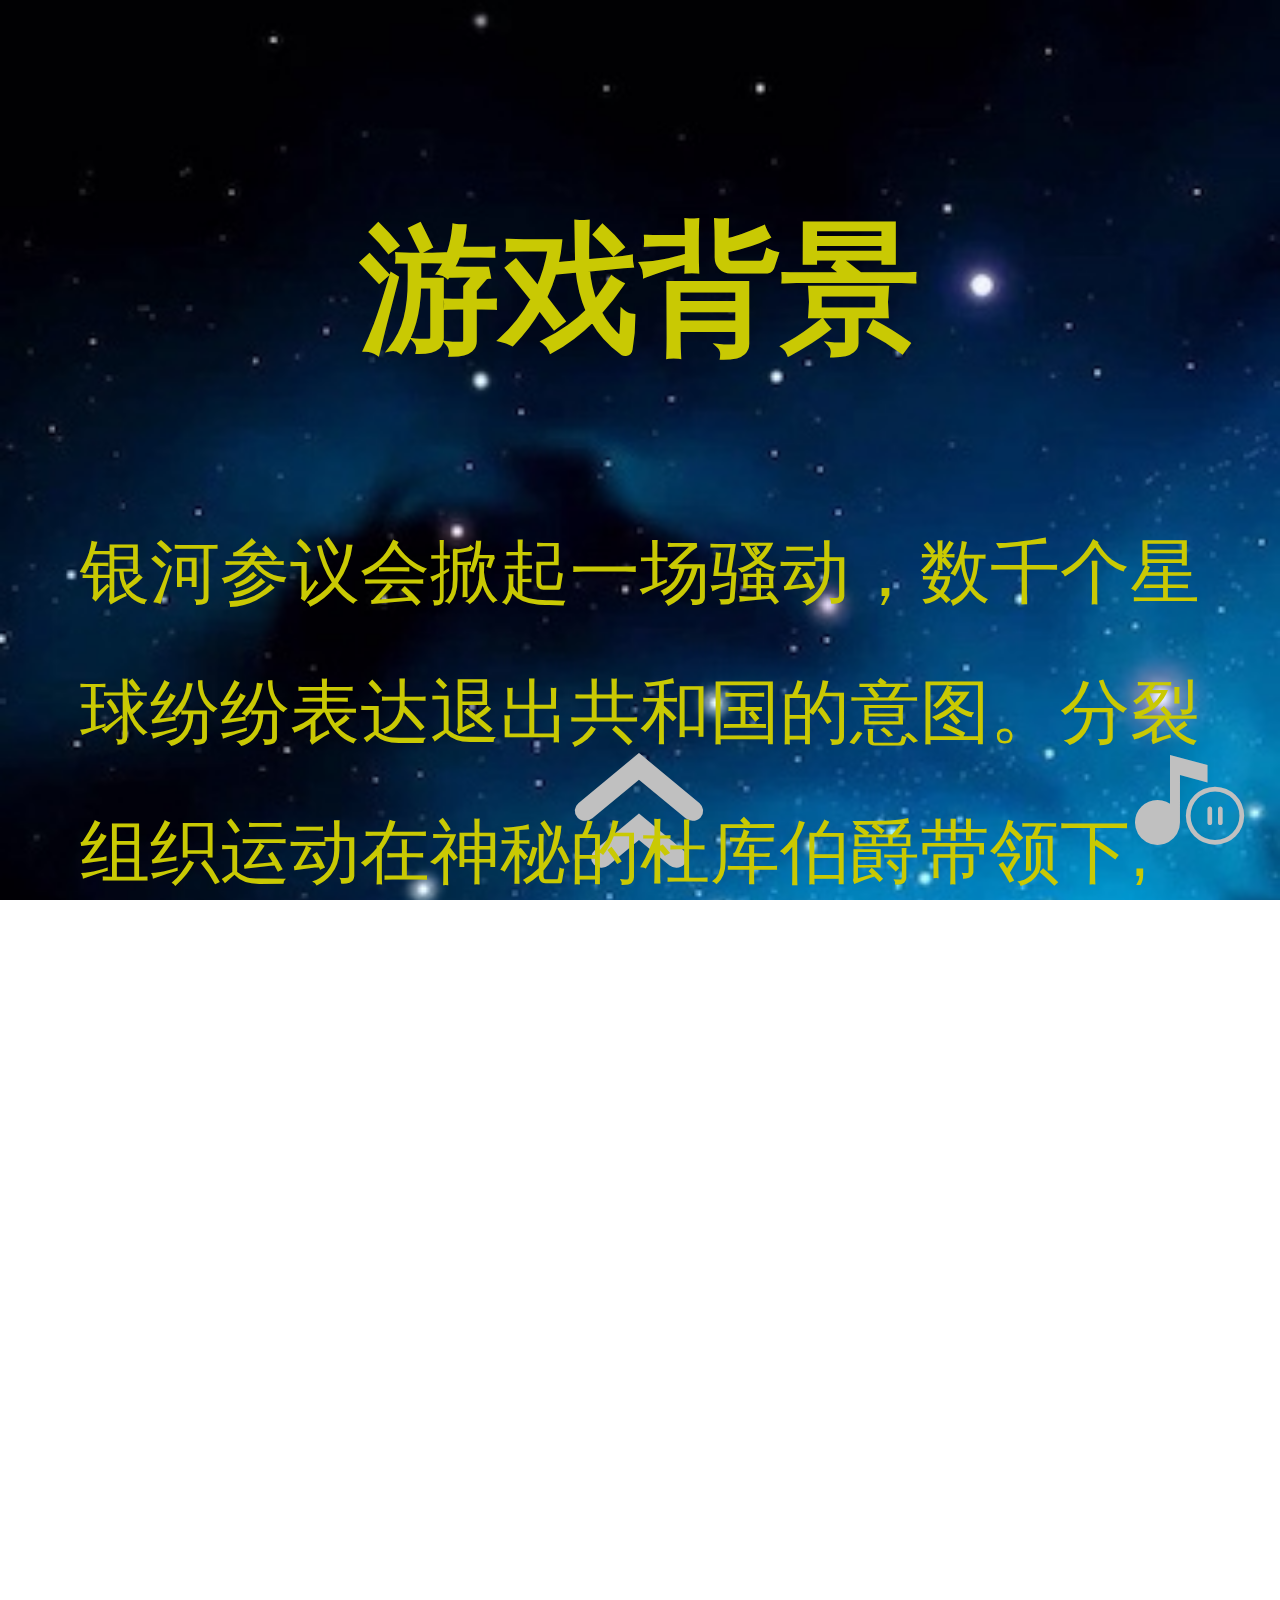
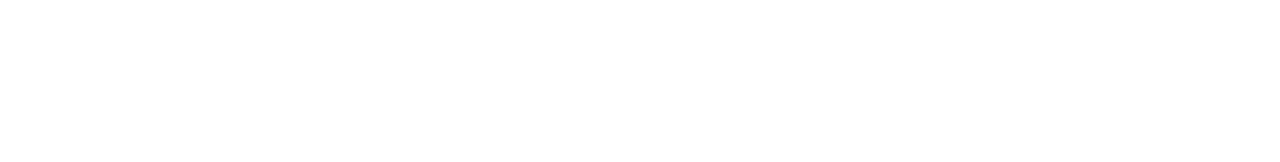
<file: index.html>
<!DOCTYPE html>
<html lang="en">
<head>
  <meta charset="UTF-8">
  <meta name="viewport" content="width=device-width, initial-scale=1.0, user-scalable=no">
  <title>H5移动端小游戏之打怪</title>
  <script>
    // ------------------------------设定基准rem-------------------------------------------
    (function() {
      var screen_width = window.screen.width;
      var font_size = (screen_width / 640) * 100;
      document.documentElement.style.fontSize = font_size + 'px'; // 1rem的大小;
      window.addEventListener('resize', function() {
        var screen_width = window.screen.width;
        var font_size = (screen_width / 640) * 100;
        document.documentElement.style.fontSize = font_size + 'px'; // 1rem的大小;
      })
    })();
    // ------------------------------ 阻止默认行为 ------------------------------
    (function() {
      var lastTouch = 0;
      document.addEventListener('touchstart', { passive: false }, function(e) {
        e.preventDefault();
      });
      document.addEventListener('touchend', function(e) {
        var now = new Date().getTime();
        if(now - lastTouch <= 300) {
          e.preventDefault();
        }
        lastTouch = now;
      }, false);
      document.addEventListener('gesturestart', function(e) {
        e.preventDefault();
      })
      document.addEventListener('dbclick', function(e) {
        e.preventDefault();
      })
    })();
  </script>
  <link rel="stylesheet" href="./css/normalize.css">
  <link rel="stylesheet" href="./css/index.css">
</head>
<body>
  <section>
    <div class="game-page-index">
      <div class="game-bg">
        <h2 class="game-bg-title">游戏背景</h2>
        <p class="game-bg-intro">
          银河参议会掀起一场骚动，数千个星球纷纷表达退出共和国的意图。分裂组织运动在神秘的杜库伯爵带领下, 逐渐脱离了绝地武士的掌握，银河的和平秩序面临回失控. 阿米达拉参议员, 前纳布星女王正赶往银河议会，为重大的议案投下一票, 决定是否建立共和国军, 协助寡不敌众的绝地武士……
        </p>
      </div>
      <div class="game-start">
        <div class="game-start-bg"></div>
        <div class="game-start-btn">
          开始游戏
        </div>
        <p class="game-start-text">
          现在进入<em>星际打怪</em>游戏
        </p>
      </div>
      <div class="iconfont slide-up-arrow">&#xe608;</div>
      <div class="bg-music">
        <div class="music-file">
          <audio class="music-audio">
            您的浏览器不支持<code>audio</code>元素
            <source src="./audios/starwar30.mp3" type="audio/mp3">
            <source src="./audios/starwar30ogg.ogg" type="audio/ogg">
          </audio>
        </div>
        <div class="iconfont music-sign">&#xe704;</div>
        <div class="music-controls">
          <span class="iconfont music-stop">&#xe668;</span>
          <span class="iconfont music-play">&#xe65c;</span>
        </div>
      </div>        
    </div>
  </section>
  <script src="./js/index.js"></script>
</body>
</html>
</file>
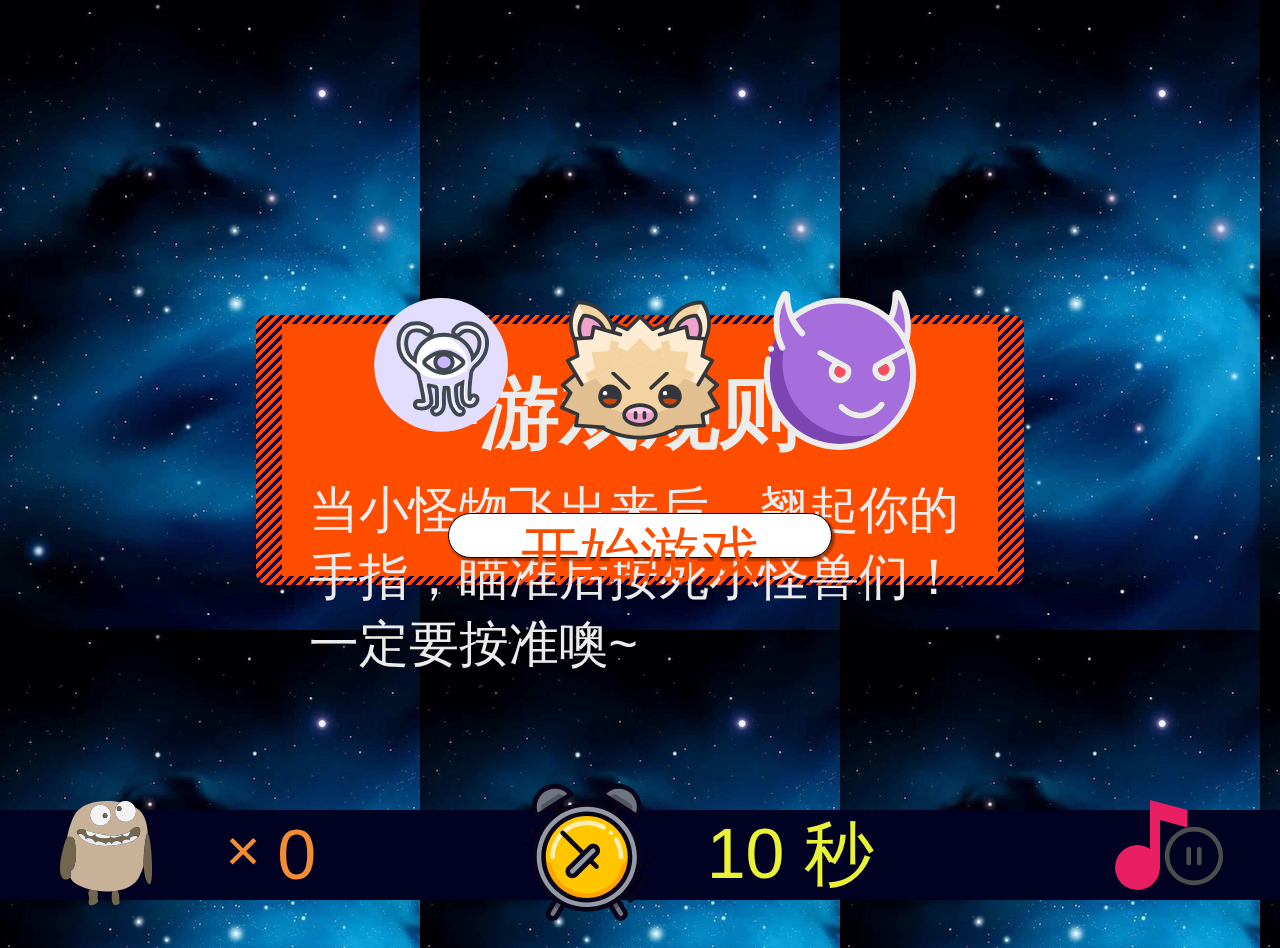
<file: game.html>
<!DOCTYPE html>
<html lang="en">
<head>
  <meta charset="UTF-8">
  <meta name="viewport" content="width=device-width, maximum-scale=1.0, initial-scale=1.0, user-scalable=no">
  <title>H5移动端小游戏之打怪</title>
  <script>
    // ------------------------------设定基准rem-------------------------------------------
    (function() {
      var screen_width = window.screen.width;
      var font_size = (screen_width / 640) * 100;
      document.documentElement.style.fontSize = font_size + 'px'; // 1rem的大小;
      window.addEventListener('resize', function() {
        var screen_width = window.screen.width;
        var font_size = (screen_width / 640) * 100;
        document.documentElement.style.fontSize = font_size + 'px'; // 1rem的大小;
      })
    })();
    // ------------------------------ 阻止默认行为 ------------------------------
    (function() {
      var lastTouch = 0;
      document.addEventListener('touchstart', { passive: false }, function(e) {
        e.preventDefault();
      }, false);
      // document.addEventListener('touchstart', function(e) {
      //   if(e.touches.length > 1) {
      //     e.preventDefault();
      //   }
      // });
      document.addEventListener('touchend', { passive: false }, function(e) {
        var now = new Date().getTime();
        if(now - lastTouch <= 300) {
          e.preventDefault();
        }
        lastTouch = now;
      }, false);
      document.addEventListener('gesturestart', { passive: false }, function(e) {
        e.preventDefault();
      }, false)
      document.addEventListener('dbclick', { passive: false }, function(e) {
        e.preventDefault();
      }, false)
    })();
  </script>
  <link rel="stylesheet" href="./css/normalize.css">
  <link rel="stylesheet" href="./css/game.css">
  <script src="./fonts/iconfont.js"></script>
</head>
<body>
  <div class="game-page-play">
    <div class="game-rules">
      <div class="rule-board">
        <div class="monsters">
          <span class="iconfont monster">
            <svg class="icon" aria-hidden="true">
              <use xlink:href="#icon-guaishou"></use>
            </svg>
          </span>
          <span class="iconfont monster">
            <svg class="icon" aria-hidden="true">
              <use xlink:href="#icon-mankey"></use>
            </svg>
          </span>
          <span class="iconfont monster">
            <svg class="icon" aria-hidden="true">
              <use xlink:href="#icon--devil"></use>
            </svg>
          </span>
        </div>
        <div class="rule-text">
          <h3 class="rule-header">-游戏规则-</h3>
          <p class="rule-content">当小怪物飞出来后，翘起你的手指，瞄准后按死小怪兽们！一定要按准噢~</p>
        </div>
        <button class="game-begin">开始游戏</button>
      </div>
    </div>
    <div class="game-field">
      <!-- <canvas class="interactive-field" id="interactive-field"></canvas> -->
    </div>
    <div class="tips-board">
      <div class="tips-monster-sum">
        <span class="iconfont tips-monster-sign">
          <svg class="icon" aria-hidden="true">
            <use xlink:href="#icon-xiaoguaishou"></use>
          </svg>
        </span>
        × <span class="tips-monster-number">0</span>
      </div>
      <div class="tips-timer">
        <span class="iconfont tips-timer-sign">
          <svg class="icon" aria-hidden="true">
            <use xlink:href="#icon-naozhong"></use>
          </svg>
        </span>
        <span class="tips-timer-count">10 秒</span>
      </div>
      <div class="bg-music">
        <div class="music-file">
          <audio class="music-audio">
            您的浏览器不支持<code>audio</code>元素
            <source src="./audios/starwar30.mp3" type="audio/mp3">
            <source src="./audios/starwar30ogg.ogg" type="audio/ogg">
          </audio>
        </div>
        <div class="iconfont music-sign">
          <svg class="icon" aria-hidden="true">
            <use xlink:href="#icon-music"></use>
          </svg>
        </div>
        <div class="music-controls">
          <span class="iconfont music-stop">
            <svg class="icon" aria-hidden="true">
              <use xlink:href="#icon-zanting"></use>
            </svg>
          </span>
          <span class="iconfont music-play">
            <svg class="icon" aria-hidden="true">
              <use xlink:href="#icon-bofang"></use>
            </svg>
          </span>
        </div>
      </div>        
    </div>
  </div>
  <script src="./js/game.js"></script>
</body>
</html>
</file>
<file: css/index.css>
@charset "utf-8";

html, body {
  font-family: Helvetica;
  height: 100%;
  overflow: hidden;
}
section {
  width: 100%;
  height: 100%;
  position: relative;
}
/* ------------------------------ 首页样式 ------------------------------ */
.game-page-index {
  width: 100%;
  height: 100%;
  background: url('../imgs/index.jpeg');
  background-size: cover;
  perspective: 800px;
  transform-style: preserve-3d;
}
.game-bg {
  color: rgb(201, 201, 3);
  font-size: 0.35rem;
  padding: 0.4rem;
  opacity: 0;
  z-index: 1;
  position: absolute;
  top: 0;
  left: 0;
  right: 0;
  bottom: 0;
}
.game-bg-show {
  opacity: 1;
  transition: opacity 1s ease-in;
}
.game-bg-title {
  font-size: 0.7rem;
  text-align: center;
}
.game-bg-intro {
  text-align: left;
  line-height: 0.7rem;
}

.leave-from-screen {
  animation: leave 4s linear forwards;
}

@keyframes leave {
  0% {
    transform: translateZ(0px) rotateX(0deg) ;
  }
  10% {
    transform: translateZ(400px) rotateX(0deg) ;
  }
  20% {
    transform: translateZ(400px) rotateX(80deg);
  }
  60% {
    transform: translateZ(0px) rotateX(80deg);
  }
  100% {
    transform: translateZ(-800px) rotateX(80deg);
  }
}
/* ----------------- 向上滑动箭头样式 ------------------------------ */
.slide-up-arrow {
  width: 60vw;
  height: 30vh;
  position: absolute;
  bottom: -5vh;
  left: 50%;
  margin-left: -30vw;
  color: silver;
  font-size: 0.6rem;
  text-align: center;
  line-height: 30vh;
  animation: indicator 1.5s ease-out infinite forwards;
}
@keyframes indicator {
  0% {
    transform: translateY(0);
    opacity: 1;
  }
  80% {
    transform: translateY(-5vh);
    opacity: 1;
  }
  100% {
    transform: translateY(-5vh);
    opacity: 0;
  }
}
/* ----------------- 背景音乐样式 ------------------------------ */
.bg-music {
  position: absolute;
  bottom: 0rem;
  right: 0rem;
  width: 1rem;
  height: 1rem;
  color: silver;
  z-index: 2;
}
.bg-music-rotate {
  animation: music-rotate 5s linear infinite forwards;
}
.music-file {
  position: absolute;
  height: 1rem;
  width: 0.6rem;
  opacity: 0;
  z-index: -1;
  bottom: 0;
  right: 0.25rem;
}
.music-sign {
  height: 1rem;
  width: 0.6rem;
  text-align: right;
  line-height: 1rem;
  font-size: 0.6rem;
  position: absolute;
  bottom: 0;
  right: 0.25rem;
}
.music-controls {
  height: 1rem;
  width: 0.4rem;
  text-align: left;
  line-height: 1rem;
  position: absolute;
  bottom: 0;
  right: 0.1rem;
}
.music-stop {
  font-size: 0.35rem;
  vertical-align: middle;
}
.music-play {
  display: none;
  font-size: 0.35rem;
  vertical-align: middle;
}
@keyframes music-rotate {
  0% {
    transform: rotate(0deg)
  }
  100% {
    transform: rotate(360deg);
  }
}

/* --------------------------- 开始游戏界面样式 --------------------------- */
.game-start {
  width: 100%;
  height: 100%;
  opacity: 0;
  position: absolute;
  top: 0;
  left: 0;
  color: rgb(201, 201, 3);
  font-size: 0.5rem;
  text-align: center;
}
.game-start-show {
  opacity: 1;
  transition: opacity 1s 3s ease-in;
}
.game-start-bg {
  width: 70vw;
  height: 40vh;
  background: url('../imgs/start-game.jpg');
  background-size: cover;
  margin: 1rem auto;
}
.game-start-btn {
  width: 40vw;
  height: 8vh; 
  margin: 0 auto;
  border: 2px solid rgb(1, 1, 77);
  border-radius: 0.3rem;
  line-height: 8vh;
  background: rgb(225, 106, 2);
  font-size: 0.4rem;
  box-shadow: 0 2px 1px silver inset;
}
.game-start-text em {
  font-style: normal;
  font-weight: 700;
}
.game-start-btn-press {
  box-shadow: 0 2px 1px rgb(1, 1, 77) inset;
}
</file>
<file: css/game.css>
html, body {
  font-family: Helvetica;
  height: 100%;
  overflow: hidden;
}
body {
  background: url('../imgs/index.jpeg');
  color: rgb(237, 236, 236);
}
/* ----------------------------- svg图标所需的样式代码 ----------------------------- */
.icon {
  width: 1em;
  height: 1em;
  vertical-align: -0.15em;
  fill: currentColor;
  overflow: hidden;
}
/* ----------------------------- 容器样式代码 ----------------------------- */
.game-page-play {
  width: 100vw;
  height: 100%;
  font-size: 0.3rem;
  position: absolute;
  top: 0; left: 0;
}
.game-shake {
  background: rgb(255, 77, 0, .3);
  animation: shake 0.2s ease-in-out infinite;
}
@keyframes shake {
  0%, 100% {
    transform: translate(-1.2vw, -0.5vh);
  }
  20% {
    transform: translate(0px, 0px);
  }
  40% {
    transform: translate(-1.2vw, -0.5vh);
  }
  60% {
    transform: translate(0px, 0px);
  }
  80% {
    transform: translate(-1.2vw, -0.5vh);
  }
}
/* ----------------------------- 游戏场地样式代码 ----------------------------- */
.game-field {
  width: 100%;
  height: 100%;
  position: absolute;
  top: 0; left: 0;
  z-index: 0;
}
.game-field-monster {
  width: 1.2rem;
  height: 1.2rem;
  position: absolute;
  top: 0; left: 0;
  font-size: 1.2rem;
}
/* ----------------------------- 游戏规则布告栏 ---------------------------------*/
.game-rules {
  width: 60vw;
  height: 30vh;
  position: absolute;
  top: 35vh; left: 20vw;
  background-image: linear-gradient(135deg,rgb(255, 77, 0) 25%, rgb(1, 1, 89) 0, rgb(1, 1, 89) 50%, rgb(255, 77, 0) 0, rgb(255, 77, 0) 75%, rgb(1, 1, 89) 0);
  background-size: 10px 10px;
  border-radius: 12px;
  transition: opacity 0.5s ease-out;
  -webkit-transition: opacity 0.5s ease-out;
  z-index: 1;
}
.game-rules-hide {
  opacity: 0;
}
.rule-board {
  width: 56vw;
  height: 28vh;
  position: absolute;
  top: 1vh; left: 2vw;
  background: rgb(255, 77, 0);
}
.monsters {
  position: absolute;
  width: 50vw;
  height: 10vh;
  top: -5vh; left: 3vw;
  text-align: center;
}
.monster {
  font-size: 0.8rem;
}
/* .monster:nth-of-type(1) {
  color: greenyellow;
}
.monster:nth-of-type(2) {
  color: rgb(255, 162, 0);
}
.monster:nth-of-type(3) {
  color: rgb(47, 224, 255);
} */
.rule-text {
  padding: 3vh;
  font-size: 0.25rem;
  display: flex;
  flex-direction: column;
  justify-content: center;
}
.rule-header {
  font-size: 0.4rem;
  text-align: center;
  margin: 1vh 0 0.5vh 0; 
}
.rule-content {
  margin: 0.5vh 0;
}
.game-begin {
  display: block;
  width: 30vw;
  height: 5vh;
  box-sizing: border-box;
  position: absolute;
  bottom: 2vh; left: 13vw;
  color: rgb(255, 77, 0);
  border: 1px solid black;
  border-radius: 0.15rem;
  margin: 0 auto;
  box-shadow: 2px 2px 2px 1px rgb(142, 44, 2, 0.8);
  background: white;
}
.game-begin:active {
  box-shadow: inset 1px 1px 1px 1px rgb(142, 44, 2, 0.8);
}
/* ----------------------------- 游戏信息统计栏 ---------------------------------*/
.tips-board {
  width: 100%;
  height: 10vh;
  box-sizing: border-box;
  padding: 2vw;
  position: absolute;
  bottom: 0; left: 0;
  background: rgb(1, 2, 34);
  display: flex;
  flex-direction: row;
  justify-content: space-between;
  align-items: center;
}
.tips-monster-sum {
  color: rgb(242, 141, 53);
}
.tips-monster-sign, .tips-timer-sign {
  font-size: 0.8rem;
  vertical-align: middle;
}
.tips-monster-number, .tips-timer-count {
  font-size: 0.35rem;
  vertical-align: middle;
}
.tips-timer {
  color: rgb(233, 242, 53);
}
/* ----------------- 背景音乐样式 ------------------------------ */
.bg-music {
  color: silver;
  display: flex;
  flex-direction: row;
  align-items: center;
}
.bg-music-rotate {
  animation: music-rotate 5s linear infinite forwards;
}
.music-file {
  opacity: 0;
  z-index: -1;
}
.music-sign {
  font-size: 0.6rem;
  position: relative;
  left: 2vw;
  top: -1vw;
}
.music-controls {
  position: relative;
  left: -2vw;
  color: rgb(255, 77, 0);
}
.music-stop {
  font-size: 0.35rem;
}
.music-play {
  display: none;
  font-size: 0.35rem;
}
@keyframes music-rotate {
  0% {
    transform: rotate(0deg)
  }
  100% {
    transform: rotate(360deg);
  }
}
</file>
